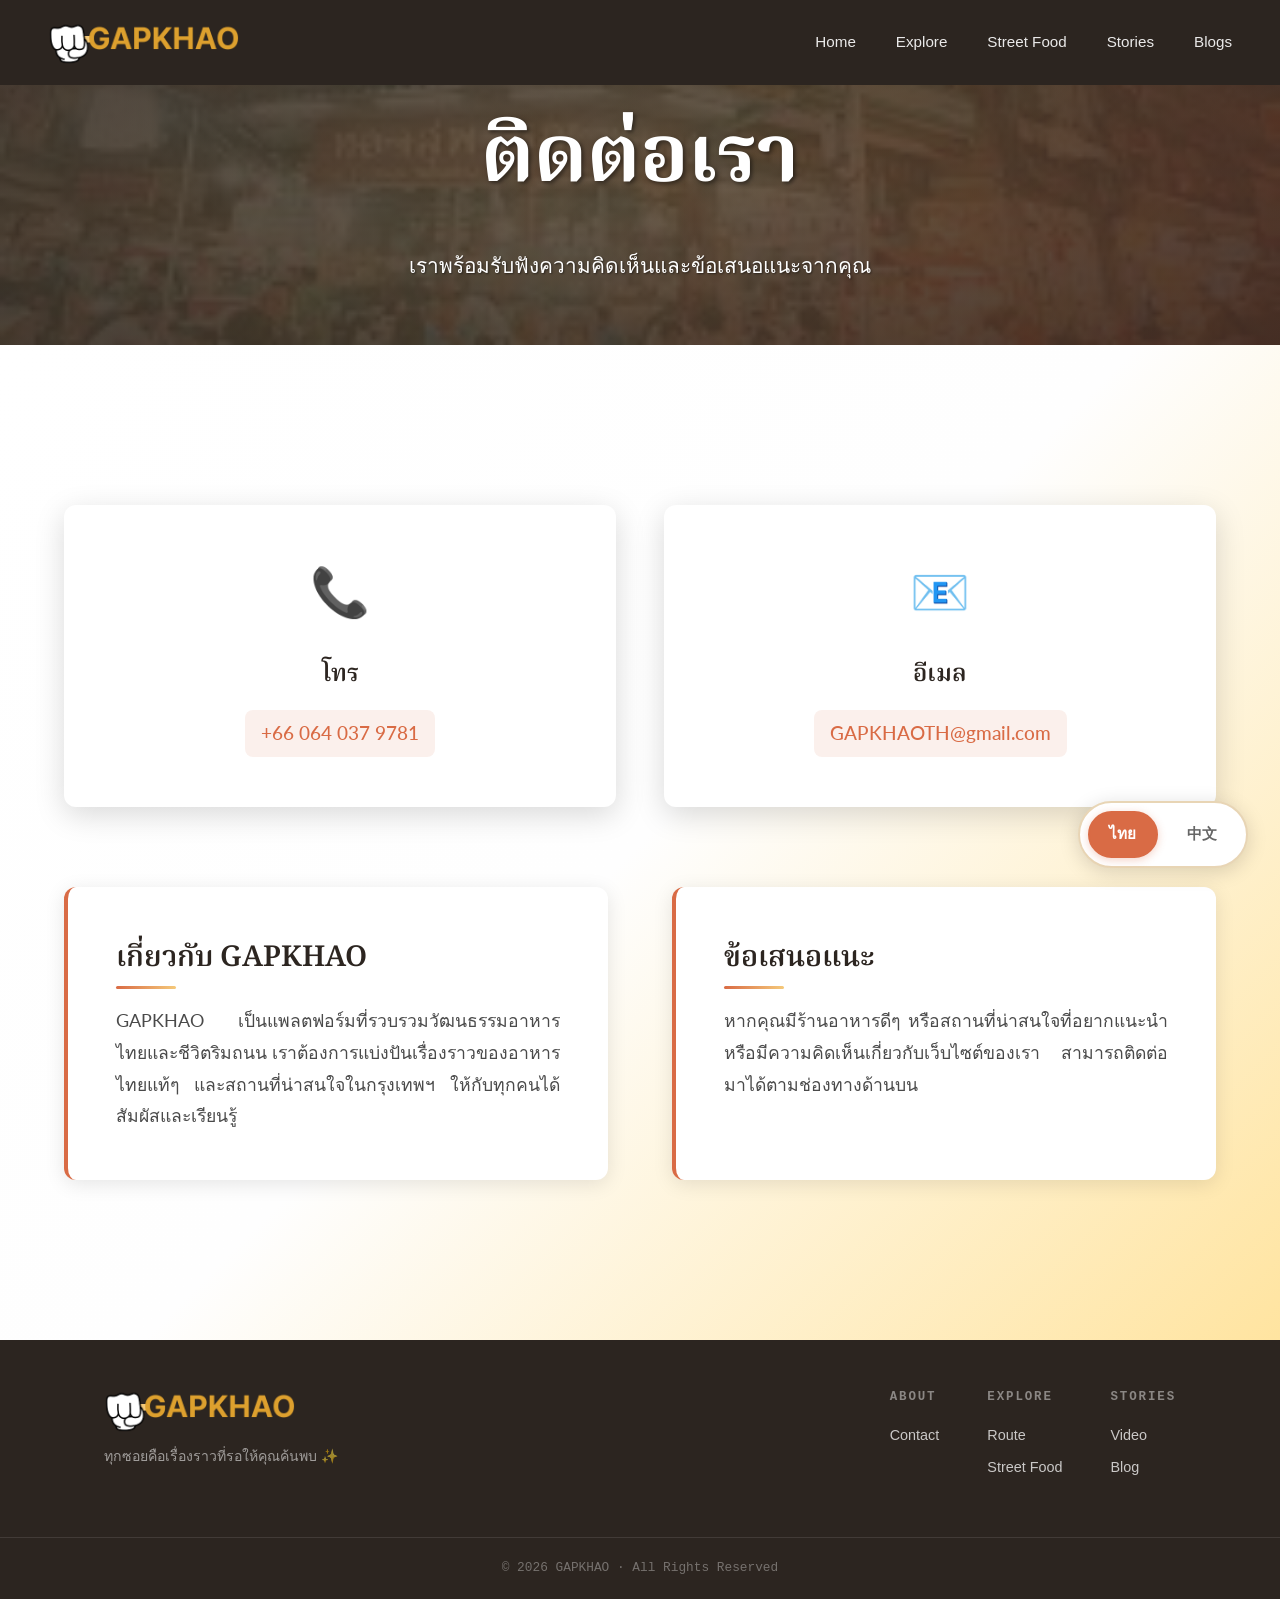
<file: contact.html>
<!DOCTYPE html>
<html lang="th">
<head>
    <meta charset="UTF-8">
    <meta name="viewport" content="width=device-width, initial-scale=1.0">
    <title>ติดต่อเรา - GAPKHAO | Thai Street Food Culture</title>
    <meta name="description" content="ติดต่อทีม GAPKHAO - ค้นพบวัฒนธรรมอาหารไทยและชีวิตริมถนน">
    
    <!-- Fonts -->
    <link rel="preconnect" href="https://fonts.googleapis.com">
    <link rel="preconnect" href="https://fonts.gstatic.com" crossorigin>
    <link href="https://fonts.googleapis.com/css2?family=Noto+Serif+Thai:wght@400;500;600;700&family=Lato:wght@300;400;500;600;700&display=swap" rel="stylesheet">
    
    <!-- Stylesheets -->
    <link rel="stylesheet" href="css/style.css">
    <link rel="stylesheet" href="css/contact.css">
    <link rel="stylesheet" href="css/language-switcher-cn.css">
</head>
<body>
    <!-- ========== NAVBAR ========== -->
    <header class="navbar" id="navbar">
        <div class="nav-container">
            <a href="index.html" class="logo">
                <img src="images/logo main.png" alt="GAPKHAO" class="logo-image" />
            </a>
            <nav class="nav-links" id="navLinks">
                <a href="index.html" class="nav-link" data-translate="navbar.home">Home</a>
                <a href="explore.html" class="nav-link" data-translate="navbar.explore">Explore</a>
                <a href="street-food.html" class="nav-link" data-translate="navbar.streetFood">Street Food</a>
                <a href="stories.html" class="nav-link" data-translate="navbar.stories">Stories</a>
                <a href="blogs.html" class="nav-link" data-translate="navbar.blogs">Blogs</a>
            </nav>
            <button class="hamburger" id="hamburger" aria-label="Toggle menu">
                <span></span><span></span><span></span>
            </button>
        </div>
    </header>

    <!-- Language Switcher -->
    <div class="language-switcher" id="languageSwitcher">
        <button class="lang-btn active" data-lang="th">ไทย</button>
        <button class="lang-btn" data-lang="zh">中文</button>
    </div>

    <!-- Hero Section -->
    <section class="contact-hero">
        <div class="contact-hero-overlay"></div>
        <div class="contact-hero-content">
            <h1 class="contact-hero-title" data-translate="contact-title">ติดต่อเรา</h1>
            <p class="contact-hero-subtitle" data-translate="contact-subtitle">เราพร้อมรับฟังความคิดเห็นและข้อเสนอแนะจากคุณ</p>
        </div>
    </section>

    <!-- Contact Information -->
    <section class="contact-info">
        <div class="container">
            <div class="contact-info-grid">
                <div class="contact-card">
                    <div class="contact-icon">📞</div>
                    <h3 class="contact-label" data-translate="contact-phone-label">โทร</h3>
                    <a href="tel:+66640379781" class="contact-value">+66 064 037 9781</a>
                </div>
                
                <div class="contact-card">
                    <div class="contact-icon">📧</div>
                    <h3 class="contact-label" data-translate="contact-email-label">อีเมล</h3>
                    <a href="mailto:GAPKHAOTH@gmail.com" class="contact-value">GAPKHAOTH@gmail.com</a>
                </div>
            </div>
            
            <!-- Additional Contact Information -->
            <div class="contact-additional">
                <div class="contact-section">
                    <h3 class="contact-section-title" data-translate="contact-about-title">เกี่ยวกับ GAPKHAO</h3>
                    <p class="contact-section-text" data-translate="contact-about-text">
                        GAPKHAO เป็นแพลตฟอร์มที่รวบรวมวัฒนธรรมอาหารไทยและชีวิตริมถนน 
                        เราต้องการแบ่งปันเรื่องราวของอาหารไทยแท้ๆ และสถานที่น่าสนใจในกรุงเทพฯ 
                        ให้กับทุกคนได้สัมผัสและเรียนรู้
                    </p>
                </div>
                
                <div class="contact-section">
                    <h3 class="contact-section-title" data-translate="contact-feedback-title">ข้อเสนอแนะ</h3>
                    <p class="contact-section-text" data-translate="contact-feedback-text">
                        หากคุณมีร้านอาหารดีๆ หรือสถานที่น่าสนใจที่อยากแนะนำ 
                        หรือมีความคิดเห็นเกี่ยวกับเว็บไซต์ของเรา 
                        สามารถติดต่อมาได้ตามช่องทางด้านบน
                    </p>
                </div>
            </div>
        </div>
    </section>

    <!-- ========== FOOTER ========== -->
    <footer class="site-footer">
        <div class="footer-inner">
            <div class="footer-brand">
                <a href="index.html" class="logo logo--light">
                    <img src="images/logo main.png" alt="GAPKHAO" class="logo-image" />
                </a>
                <p data-translate="footer.tagline">ทุกซอยคือเรื่องราวที่รอให้คุณค้นพบ ✨</p>
            </div>

            <nav class="footer-nav">
                <div class="footer-col">
                    <h4 data-translate="footer.about">ABOUT</h4>
                    <a href="contact.html" data-translate="footer.contact">Contact</a>
                </div>
                <div class="footer-col">
                    <h4 data-translate="footer.explore">EXPLORE</h4>
                    <a href="explore.html" data-translate="footer.route">Route</a>
                    <a href="street-food.html" data-translate="navbar.streetFood">Street Food</a>
                </div>
                <div class="footer-col">
                    <h4 data-translate="footer.stories">STORIES</h4>
                    <a href="stories.html" data-translate="footer.video">Video</a>
                    <a href="blogs.html" data-translate="footer.blog">Blog</a>
                </div>
            </nav>
        </div>
        <div class="footer-bottom">
            <p data-translate="footer.copyright">© 2026 GAPKHAO · All Rights Reserved</p>
        </div>
    </footer>

    <!-- Scripts -->
    <script src="js/main.js"></script>
    <script src="js/language-switcher-cn.js"></script>
</body>
</html>
</file>
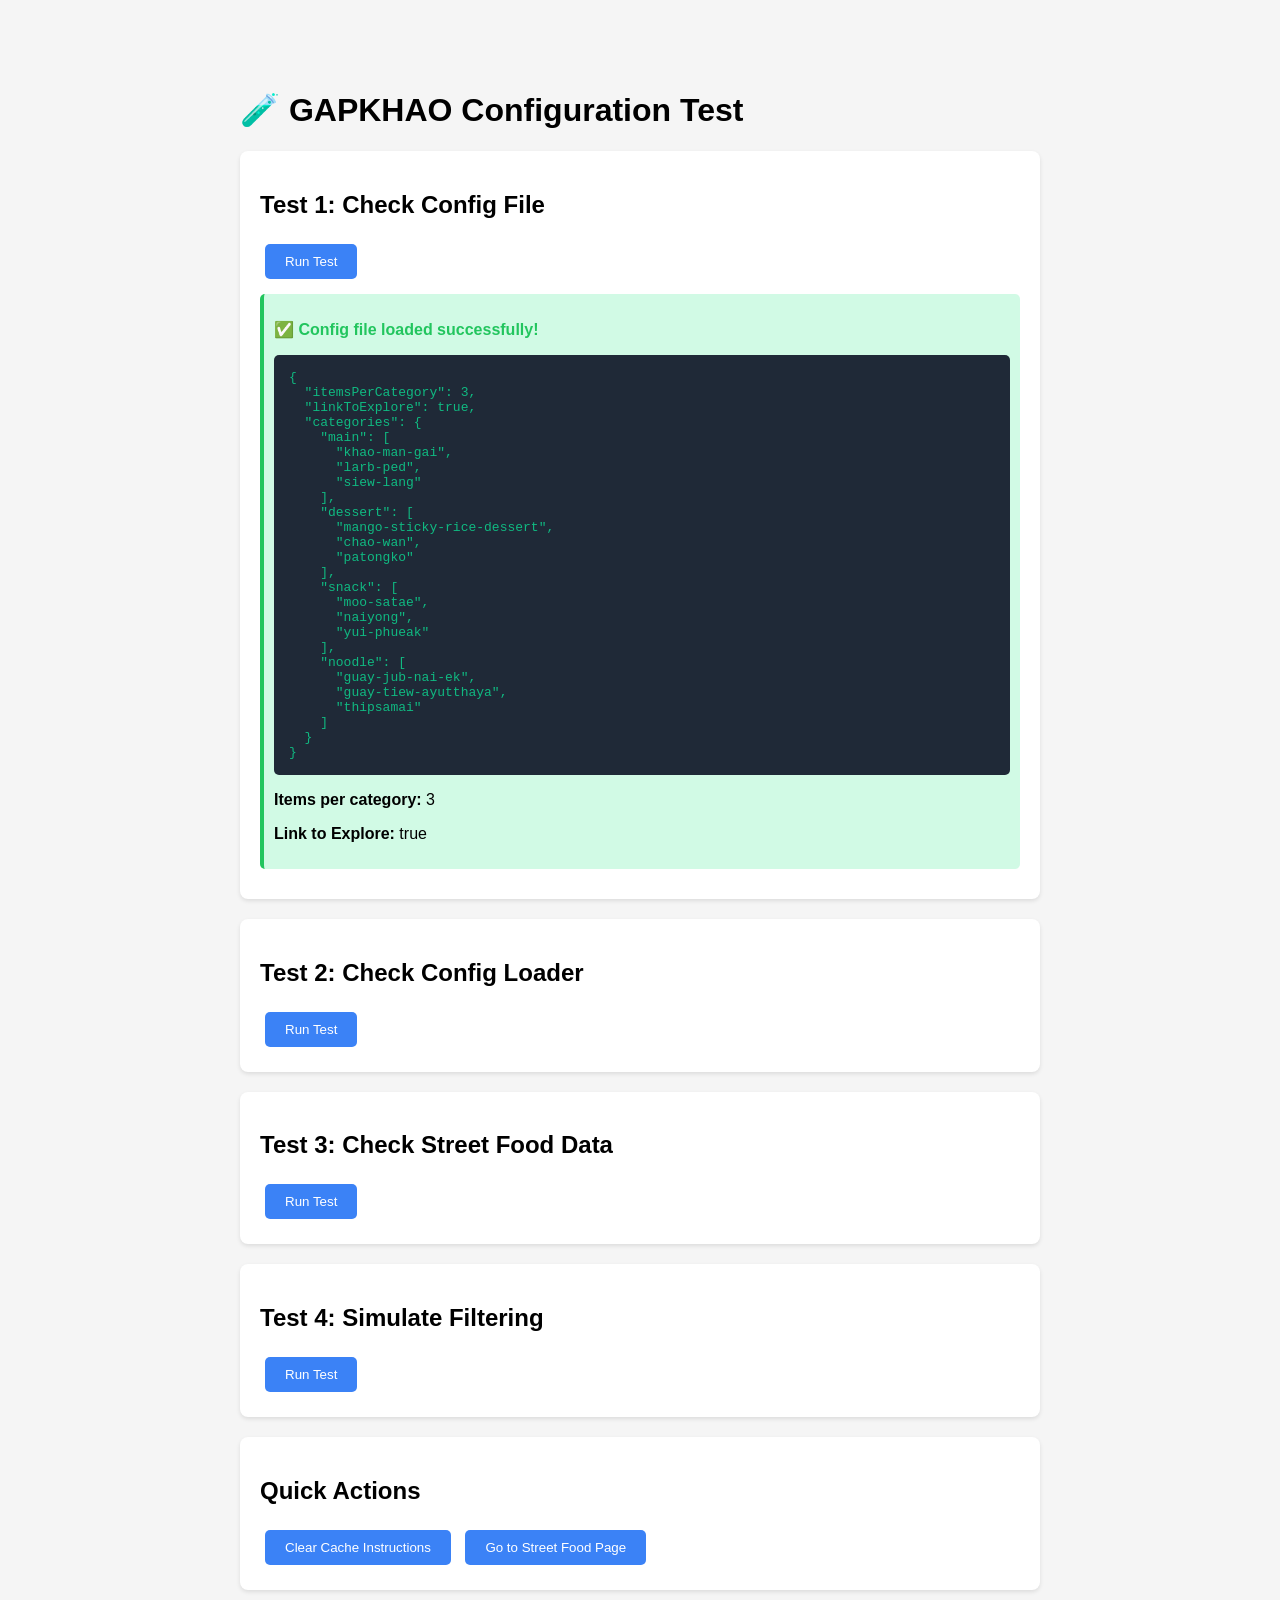
<file: test-config.html>
<!DOCTYPE html>
<html lang="th">
<head>
  <meta charset="UTF-8">
  <meta name="viewport" content="width=device-width, initial-scale=1.0">
  <title>Configuration Test</title>
  <style>
    body {
      font-family: Arial, sans-serif;
      max-width: 800px;
      margin: 50px auto;
      padding: 20px;
      background: #f5f5f5;
    }
    .test-box {
      background: white;
      padding: 20px;
      margin: 20px 0;
      border-radius: 8px;
      box-shadow: 0 2px 4px rgba(0,0,0,0.1);
    }
    .success {
      color: #22c55e;
      font-weight: bold;
    }
    .error {
      color: #ef4444;
      font-weight: bold;
    }
    .warning {
      color: #f59e0b;
      font-weight: bold;
    }
    button {
      background: #3b82f6;
      color: white;
      border: none;
      padding: 10px 20px;
      border-radius: 5px;
      cursor: pointer;
      margin: 5px;
    }
    button:hover {
      background: #2563eb;
    }
    pre {
      background: #1f2937;
      color: #10b981;
      padding: 15px;
      border-radius: 5px;
      overflow-x: auto;
    }
    .status {
      padding: 10px;
      margin: 10px 0;
      border-radius: 5px;
    }
    .status.ok {
      background: #d1fae5;
      border-left: 4px solid #22c55e;
    }
    .status.fail {
      background: #fee2e2;
      border-left: 4px solid #ef4444;
    }
  </style>
</head>
<body>
  <h1>🧪 GAPKHAO Configuration Test</h1>
  
  <div class="test-box">
    <h2>Test 1: Check Config File</h2>
    <button onclick="testConfigFile()">Run Test</button>
    <div id="test1-result"></div>
  </div>

  <div class="test-box">
    <h2>Test 2: Check Config Loader</h2>
    <button onclick="testConfigLoader()">Run Test</button>
    <div id="test2-result"></div>
  </div>

  <div class="test-box">
    <h2>Test 3: Check Street Food Data</h2>
    <button onclick="testStreetFoodData()">Run Test</button>
    <div id="test3-result"></div>
  </div>

  <div class="test-box">
    <h2>Test 4: Simulate Filtering</h2>
    <button onclick="testFiltering()">Run Test</button>
    <div id="test4-result"></div>
  </div>

  <div class="test-box">
    <h2>Quick Actions</h2>
    <button onclick="clearCache()">Clear Cache Instructions</button>
    <button onclick="window.location.href='street-food.html'">Go to Street Food Page</button>
  </div>

  <script>
    async function testConfigFile() {
      const result = document.getElementById('test1-result');
      result.innerHTML = '<p>Testing...</p>';
      
      try {
        const response = await fetch('config/street-food-config.json');
        if (!response.ok) {
          throw new Error(`HTTP ${response.status}: ${response.statusText}`);
        }
        
        const config = await response.json();
        
        let html = '<div class="status ok">';
        html += '<p class="success">✅ Config file loaded successfully!</p>';
        html += '<pre>' + JSON.stringify(config, null, 2) + '</pre>';
        html += '<p><strong>Items per category:</strong> ' + config.itemsPerCategory + '</p>';
        html += '<p><strong>Link to Explore:</strong> ' + config.linkToExplore + '</p>';
        html += '</div>';
        
        result.innerHTML = html;
      } catch (error) {
        result.innerHTML = `
          <div class="status fail">
            <p class="error">❌ Failed to load config file</p>
            <p><strong>Error:</strong> ${error.message}</p>
            <p><strong>Solution:</strong> Make sure config/street-food-config.json exists</p>
          </div>
        `;
      }
    }

    async function testConfigLoader() {
      const result = document.getElementById('test2-result');
      result.innerHTML = '<p>Testing...</p>';
      
      try {
        const response = await fetch('js/config-loader.js');
        if (!response.ok) {
          throw new Error(`HTTP ${response.status}: ${response.statusText}`);
        }
        
        const code = await response.text();
        const hasLoadFunction = code.includes('loadStreetFoodConfig');
        const hasApplyFunction = code.includes('applyStreetFoodConfig');
        
        let html = '<div class="status ok">';
        html += '<p class="success">✅ Config loader file exists!</p>';
        html += '<p>Has loadStreetFoodConfig: ' + (hasLoadFunction ? '✅' : '❌') + '</p>';
        html += '<p>Has applyStreetFoodConfig: ' + (hasApplyFunction ? '✅' : '❌') + '</p>';
        html += '</div>';
        
        result.innerHTML = html;
      } catch (error) {
        result.innerHTML = `
          <div class="status fail">
            <p class="error">❌ Failed to load config-loader.js</p>
            <p><strong>Error:</strong> ${error.message}</p>
          </div>
        `;
      }
    }

    async function testStreetFoodData() {
      const result = document.getElementById('test3-result');
      result.innerHTML = '<p>Testing...</p>';
      
      try {
        const response = await fetch('js/street-food.js');
        if (!response.ok) {
          throw new Error(`HTTP ${response.status}: ${response.statusText}`);
        }
        
        const code = await response.text();
        const hasFoodData = code.includes('const foodData');
        const hasRenderFunction = code.includes('function renderFoodGrid');
        const hasFiltering = code.includes('window.streetFoodConfig');
        
        let html = '<div class="status ' + (hasFiltering ? 'ok' : 'fail') + '">';
        html += '<p class="' + (hasFoodData ? 'success' : 'error') + '">Food data: ' + (hasFoodData ? '✅' : '❌') + '</p>';
        html += '<p class="' + (hasRenderFunction ? 'success' : 'error') + '">Render function: ' + (hasRenderFunction ? '✅' : '❌') + '</p>';
        html += '<p class="' + (hasFiltering ? 'success' : 'error') + '">Filtering logic: ' + (hasFiltering ? '✅' : '❌') + '</p>';
        
        if (!hasFiltering) {
          html += '<p class="error"><strong>⚠️ Filtering logic not found!</strong></p>';
          html += '<p>The street-food.js file needs to be updated with filtering code.</p>';
        }
        
        html += '</div>';
        result.innerHTML = html;
      } catch (error) {
        result.innerHTML = `
          <div class="status fail">
            <p class="error">❌ Failed to load street-food.js</p>
            <p><strong>Error:</strong> ${error.message}</p>
          </div>
        `;
      }
    }

    async function testFiltering() {
      const result = document.getElementById('test4-result');
      result.innerHTML = '<p>Testing...</p>';
      
      try {
        // Load config
        const configResponse = await fetch('config/street-food-config.json');
        const config = await configResponse.json();
        
        // Simulate food data
        const mockFoodData = {
          main: [
            {id: 'khao-man-gai', name: 'ข้าวมันไก่'},
            {id: 'charoen-saeng', name: 'ข้าวขาหมู'},
            {id: 'seemorakat', name: 'ข้าวหมูแดง'},
            {id: 'ped-mak', name: 'กะเพรา'},
            {id: 'prajak-ped', name: 'เป็ดย่าง'},
            {id: 'aisa-rosdee', name: 'ข้าวหมก'},
            {id: 'khao-gaeng', name: 'ข้าวแกง'},
            {id: 'joke-samyan', name: 'โจ๊ก'},
            {id: 'gai-tod', name: 'ไก่ทอด'}
          ]
        };
        
        // Apply filtering
        const allowedIds = config.categories.main;
        const filtered = mockFoodData.main.filter(food => allowedIds.includes(food.id));
        
        let html = '<div class="status ok">';
        html += '<p class="success">✅ Filtering simulation successful!</p>';
        html += '<p><strong>Original items:</strong> ' + mockFoodData.main.length + '</p>';
        html += '<p><strong>Allowed IDs:</strong> ' + allowedIds.join(', ') + '</p>';
        html += '<p><strong>After filtering:</strong> ' + filtered.length + ' items</p>';
        html += '<p><strong>Filtered items:</strong></p>';
        html += '<ul>';
        filtered.forEach(food => {
          html += '<li>' + food.name + ' (' + food.id + ')</li>';
        });
        html += '</ul>';
        
        if (filtered.length === config.itemsPerCategory) {
          html += '<p class="success">✅ Correct! Showing ' + config.itemsPerCategory + ' items as configured.</p>';
        } else {
          html += '<p class="error">❌ Wrong! Should show ' + config.itemsPerCategory + ' items but got ' + filtered.length + '</p>';
        }
        
        html += '</div>';
        result.innerHTML = html;
      } catch (error) {
        result.innerHTML = `
          <div class="status fail">
            <p class="error">❌ Filtering test failed</p>
            <p><strong>Error:</strong> ${error.message}</p>
          </div>
        `;
      }
    }

    function clearCache() {
      alert(`To clear cache:

Windows:
1. Press Ctrl + Shift + Delete
2. Select "Cached images and files"
3. Click "Clear data"

Or use Hard Refresh:
- Press Ctrl + F5
- Or Ctrl + Shift + R

Then reload the Street Food page.`);
    }

    // Auto-run first test
    window.addEventListener('load', () => {
      testConfigFile();
    });
  </script>
</body>
</html>
</file>
<file: css/style.css>
/* ============================================================
   GAPKHAO — Thai Street Culture Website
   CSS Design System + Full Styles
   ============================================================ */

/* ── CSS Variables / Design Tokens ─────────────────────────── */
:root {
  /* Brand Palette (from spec image) */
  --color-header:       #2c2825;  /* Deep charcoal */
  --color-highlight:    #fde5a0;  /* Warm honey */
  --color-bg:           #fdd98a;  /* Golden amber */
  --color-bg-dark:      #e8956d;  /* Terra cotta */

  /* Extended palette */
  --color-text:         #1a1410;
  --color-text-light:   #6b5b4e;
  --color-white:        #fffdf7;
  --color-accent:       #d4a017;  /* Thai gold */
  --color-accent2:      #b85c2a;  /* Brick red */

  /* Typography */
  --font-display:       'Playfair Display', Georgia, serif;
  --font-body:          'Kanit', sans-serif;
  --font-mono:          'Space Mono', monospace;

  /* Spacing */
  --space-xs:  0.5rem;
  --space-sm:  1rem;
  --space-md:  2rem;
  --space-lg:  4rem;
  --space-xl:  6rem;

  /* Motion */
  --ease-out:  cubic-bezier(0.22, 1, 0.36, 1);
  --ease-in-out: cubic-bezier(0.65, 0, 0.35, 1);

  /* Borders */
  --radius-sm:  8px;
  --radius-md:  16px;
  --radius-lg:  24px;
  --radius-pill: 9999px;

  /* Shadows */
  --shadow-sm:  0 2px 8px rgba(44,40,37,0.12);
  --shadow-md:  0 8px 32px rgba(44,40,37,0.18);
  --shadow-lg:  0 24px 64px rgba(44,40,37,0.22);
}

/* ── Reset & Base ────────────────────────────────────────────── */
*, *::before, *::after { box-sizing: border-box; margin: 0; padding: 0; }

html {
  scroll-behavior: smooth;
  scroll-padding-top: 80px;
}

body {
  font-family: var(--font-body);
  background-color: var(--color-bg);
  color: var(--color-text);
  line-height: 1.6;
  overflow-x: hidden;
}

img { display: block; width: 100%; height: 100%; object-fit: cover; }
a { text-decoration: none; color: inherit; }
ul { list-style: none; }
button { cursor: pointer; border: none; background: none; font-family: inherit; }

/* ── Container ───────────────────────────────────────────────── */
.container {
  width: min(90%, 1200px);
  margin-inline: auto;
  padding-block: var(--space-lg);
}

/* ── Typography ─────────────────────────────────────────────── */
.section-tag {
  display: inline-block;
  font-family: var(--font-mono);
  font-size: 0.75rem;
  text-transform: uppercase;
  letter-spacing: 0.2em;
  color: var(--color-accent2);
  border: 1.5px solid var(--color-accent2);
  padding: 4px 12px;
  border-radius: var(--radius-pill);
  margin-bottom: 1rem;
}

.section-title {
  font-family: var(--font-display);
  font-size: clamp(1.8rem, 4vw, 3rem);
  font-weight: 700;
  color: var(--color-header);
  line-height: 1.2;
}

.section-sub {
  color: var(--color-text-light);
  font-size: 1.05rem;
  margin-top: 0.5rem;
}

.section-header {
  text-align: center;
  margin-bottom: var(--space-md);
}

/* ── Buttons ─────────────────────────────────────────────────── */
.btn {
  display: inline-flex;
  align-items: center;
  gap: 0.5rem;
  padding: 14px 32px;
  border-radius: var(--radius-pill);
  font-family: var(--font-body);
  font-weight: 600;
  font-size: 0.95rem;
  transition: transform 0.2s var(--ease-out), box-shadow 0.2s, background 0.2s;
  letter-spacing: 0.04em;
}

.btn:hover { transform: translateY(-2px); box-shadow: var(--shadow-md); }
.btn:active { transform: translateY(0); }

.btn--primary {
  background: var(--color-bg-dark);
  color: var(--color-white);
}
.btn--primary:hover { background: var(--color-accent2); }

.btn--outline {
  border: 2px solid var(--color-white);
  color: var(--color-white);
}
.btn--outline:hover { background: rgba(255,255,255,0.15); }

.btn--sm { padding: 8px 18px; font-size: 0.8rem; }
.btn--full { width: 100%; justify-content: center; }

/* ── Navbar ─────────────────────────────────────────────────── */
.navbar {
  position: fixed;
  top: 0; left: 0; right: 0;
  z-index: 1000;
  background: var(--color-header);
  box-shadow: var(--shadow-md);
  transition: background 0.4s, box-shadow 0.4s;
}

.navbar.scrolled {
  background: var(--color-header);
  box-shadow: var(--shadow-md);
}

/* Ensure navbar text is always readable on non-home pages */
.navbar:not(:has(~ .hero)) {
  background: var(--color-header) !important;
}

.navbar:not(:has(~ .hero)) .logo-text {
  color: var(--color-highlight) !important;
}

.navbar:not(:has(~ .hero)) .nav-link {
  color: rgba(255,255,255,0.9) !important;
}

/* Home page hero - transparent navbar */
.hero ~ .navbar,
body > .navbar:first-of-type {
  background: transparent;
  box-shadow: none;
}

body > .navbar:first-of-type:not(.scrolled) {
  background: transparent;
  box-shadow: none;
}

.nav-container {
  display: flex;
  align-items: center;
  justify-content: space-between;
  padding: 20px clamp(1rem, 4vw, 3rem);
  max-width: 1400px;
  margin-inline: auto;
}

.logo {
  display: flex;
  align-items: center;
  gap: 6px;
  font-family: var(--font-mono);
  font-weight: 700;
  font-size: 1.3rem;
  letter-spacing: 0.05em;
}

.logo-image {
  height: 45px;
  width: auto;
  display: block;
}

.logo-fist { font-size: 1.4rem; }
.logo-text { color: var(--color-bg); }
.navbar:not(.scrolled) .logo-text { color: var(--color-highlight); }

.nav-links {
  display: flex;
  gap: 2.5rem;
}

.nav-link {
  font-family: var(--font-body);
  font-weight: 500;
  color: rgba(255,255,255,0.85);
  font-size: 0.95rem;
  position: relative;
  transition: color 0.2s;
}

.nav-link::after {
  content: '';
  position: absolute;
  bottom: -4px; left: 0;
  width: 0; height: 2px;
  background: var(--color-bg);
  transition: width 0.3s var(--ease-out);
}

.nav-link:hover, .nav-link--active { color: var(--color-highlight); }
.nav-link:hover::after, .nav-link--active::after { width: 100%; }

.nav-link--active {
  background: var(--color-bg-dark);
  padding: 6px 18px;
  border-radius: var(--radius-pill);
  color: var(--color-white);
}
.nav-link--active::after { display: none; }

/* Hamburger */
.hamburger {
  display: none;
  flex-direction: column;
  gap: 5px;
  padding: 4px;
}
.hamburger span {
  display: block;
  width: 24px; height: 2px;
  background: var(--color-white);
  border-radius: 2px;
  transition: transform 0.3s, opacity 0.3s;
}
.hamburger.open span:nth-child(1) { transform: translateY(7px) rotate(45deg); }
.hamburger.open span:nth-child(2) { opacity: 0; }
.hamburger.open span:nth-child(3) { transform: translateY(-7px) rotate(-45deg); }

/* ── Hero ────────────────────────────────────────────────────── */
.hero {
  position: relative;
  min-height: 100svh;
  display: flex;
  align-items: center;
  justify-content: center;
  overflow: hidden;
}

.hero-bg {
  position: absolute;
  inset: 0;
}

.hero-overlay {
  position: absolute;
  inset: 0;
  background: linear-gradient(
    135deg,
    rgba(44,40,37,0.82) 0%,
    rgba(44,40,37,0.55) 50%,
    rgba(44,40,37,0.7) 100%
  );
  z-index: 1;
}

.hero-img-grid {
  display: grid;
  grid-template-columns: 1fr 1fr;
  grid-template-rows: 1fr 1fr;
  height: 100%;
}

.hero-img-cell {
  background-size: cover;
  background-position: center;
  transition: transform 8s ease;
  animation: kenburns 12s ease-in-out infinite alternate;
}

.hero-img-cell:nth-child(2) { animation-delay: -3s; }
.hero-img-cell:nth-child(3) { animation-delay: -6s; }
.hero-img-cell:nth-child(4) { animation-delay: -9s; }

@keyframes kenburns {
  from { transform: scale(1); }
  to   { transform: scale(1.08); }
}

.hero-content {
  position: relative;
  z-index: 2;
  text-align: center;
  color: var(--color-white);
  padding: 2rem;
  max-width: 800px;
}

.hero-eyebrow {
  font-family: var(--font-mono);
  font-size: 0.8rem;
  letter-spacing: 0.35em;
  text-transform: uppercase;
  color: var(--color-highlight);
  margin-bottom: 1.5rem;
}

.hero-headline {
  font-family: var(--font-display);
  font-size: clamp(2.5rem, 7vw, 5.5rem);
  font-weight: 900;
  line-height: 1.05;
  margin-bottom: 1.5rem;
  text-shadow: 0 4px 24px rgba(0,0,0,0.4);
}

.hero-tagline {
  font-size: clamp(1rem, 2vw, 1.2rem);
  color: rgba(255,255,255,0.88);
  margin-bottom: 2.5rem;
  line-height: 1.8;
}

.hero-cta {
  display: flex;
  gap: 1rem;
  justify-content: center;
  flex-wrap: wrap;
}

.hero-cta .btn--primary { background: var(--color-bg-dark); }

/* Scroll hint */
.hero-scroll-hint {
  position: absolute;
  bottom: 2rem; left: 50%;
  transform: translateX(-50%);
  z-index: 2;
  display: flex;
  flex-direction: column;
  align-items: center;
  gap: 0.5rem;
  color: rgba(255,255,255,0.6);
  font-family: var(--font-mono);
  font-size: 0.7rem;
  letter-spacing: 0.2em;
}

.scroll-line {
  width: 1px;
  height: 48px;
  background: linear-gradient(to bottom, rgba(255,255,255,0.6), transparent);
  animation: scrollPulse 2s ease-in-out infinite;
}

@keyframes scrollPulse {
  0%, 100% { transform: scaleY(1); opacity: 0.6; }
  50%       { transform: scaleY(1.2); opacity: 1; }
}

/* ── Ticker Strip ────────────────────────────────────────────── */
.ticker-strip {
  background: var(--color-header);
  color: var(--color-highlight);
  padding: 14px 0;
  overflow: hidden;
  white-space: nowrap;
}

.ticker-track {
  display: inline-flex;
  gap: 2rem;
  animation: ticker 25s linear infinite;
}

.ticker-track span {
  font-family: var(--font-display);
  font-size: 1rem;
  font-style: italic;
}

.ticker-dot { color: var(--color-bg-dark); font-style: normal !important; }

@keyframes ticker {
  from { transform: translateX(0); }
  to   { transform: translateX(-50%); }
}

/* ── Explore Section ─────────────────────────────────────────── */
.explore-section {
  background: var(--color-white);
}

.explore-layout {
  display: grid;
  grid-template-columns: 340px 1fr;
  gap: var(--space-md);
  align-items: start;
}

/* Filter Sidebar */
.explore-sidebar {
  background: var(--color-header);
  border-radius: var(--radius-lg);
  padding: 1.5rem;
  color: var(--color-white);
}

.filter-tabs {
  display: flex;
  gap: 0.5rem;
  flex-wrap: wrap;
  margin-bottom: 1.25rem;
}

.filter-btn {
  padding: 6px 16px;
  border-radius: var(--radius-pill);
  font-size: 0.85rem;
  font-weight: 600;
  background: rgba(255,255,255,0.1);
  color: rgba(255,255,255,0.7);
  transition: all 0.2s;
}

.filter-btn.active, .filter-btn:hover {
  background: var(--color-bg-dark);
  color: var(--color-white);
}

.filter-distance {
  margin-bottom: 1rem;
  font-size: 0.82rem;
  font-family: var(--font-mono);
  color: rgba(255,255,255,0.6);
}

.filter-distance input[type=range] {
  width: 100%;
  margin-top: 0.5rem;
  accent-color: var(--color-bg-dark);
}

.results-count {
  font-family: var(--font-mono);
  font-size: 0.75rem;
  color: rgba(255,255,255,0.5);
  margin-bottom: 1rem;
}

.place-list { display: flex; flex-direction: column; gap: 0.75rem; }

.place-card {
  display: flex;
  align-items: center;
  gap: 0.75rem;
  padding: 0.85rem 1rem;
  border-radius: var(--radius-md);
  background: rgba(255,255,255,0.06);
  border: 1.5px solid transparent;
  cursor: pointer;
  transition: all 0.25s;
}

.place-card:hover, .place-card.active {
  background: rgba(255,255,255,0.12);
  border-color: var(--color-bg-dark);
}

.place-card.active { border-color: var(--color-highlight); }

.place-pin { font-size: 1.2rem; flex-shrink: 0; }

.place-info strong {
  display: block;
  font-size: 0.9rem;
  font-weight: 600;
  color: var(--color-white);
}

.place-info span {
  font-size: 0.77rem;
  color: rgba(255,255,255,0.55);
}

/* Map */
.explore-map {
  position: relative;
  border-radius: var(--radius-lg);
  overflow: hidden;
  box-shadow: var(--shadow-lg);
  min-height: 480px;
}

.map-placeholder {
  position: relative;
  height: 480px;
}

.map-placeholder img {
  width: 100%;
  height: 100%;
  object-fit: cover;
  filter: saturate(0.8);
}

/* Map pins */
.map-pin {
  position: absolute;
  width: 18px; height: 18px;
  border-radius: 50%;
  background: var(--color-bg-dark);
  border: 3px solid white;
  box-shadow: 0 2px 8px rgba(0,0,0,0.3);
  cursor: pointer;
}

.pin-1 { top: 42%; left: 55%; }
.pin-2 { top: 28%; left: 38%; }
.pin-3 { top: 60%; left: 70%; }

.map-popup {
  display: none;
  position: absolute;
  bottom: 130%;
  left: 50%;
  transform: translateX(-50%);
  background: var(--color-header);
  color: var(--color-white);
  border-radius: var(--radius-md);
  padding: 1rem;
  width: 200px;
  box-shadow: var(--shadow-lg);
  text-align: center;
  gap: 0.5rem;
  flex-direction: column;
}

.map-pin:hover .map-popup { display: flex; }

.map-popup strong { font-size: 0.9rem; display: block; margin-bottom: 4px; }
.map-popup span { font-size: 0.75rem; color: rgba(255,255,255,0.65); display: block; margin-bottom: 0.75rem; }

/* ── Street Life Section ─────────────────────────────────────── */
.street-life-section {
  background: var(--color-bg);
}

.street-grid {
  display: grid;
  grid-template-columns: repeat(3, 1fr);
  grid-template-rows: auto auto;
  gap: 16px;
}

.street-card {
  position: relative;
  border-radius: var(--radius-lg);
  overflow: hidden;
  aspect-ratio: 4/3;
  cursor: pointer;
}

.street-card--tall {
  grid-row: span 2;
  aspect-ratio: unset;
}

.street-card--wide {
  grid-column: span 2;
}

.street-card img {
  transition: transform 0.6s var(--ease-out);
}

.street-card:hover img { transform: scale(1.06); }

.street-card-overlay {
  position: absolute;
  inset: 0;
  background: linear-gradient(to top, rgba(44,40,37,0.85) 0%, transparent 50%);
  display: flex;
  flex-direction: column;
  justify-content: flex-end;
  padding: 1.5rem;
  color: var(--color-white);
  transition: background 0.3s;
}

.street-card:hover .street-card-overlay {
  background: linear-gradient(to top, rgba(44,40,37,0.92) 0%, rgba(44,40,37,0.2) 60%);
}

.street-card-tag {
  display: inline-block;
  font-family: var(--font-mono);
  font-size: 0.7rem;
  letter-spacing: 0.15em;
  text-transform: uppercase;
  background: var(--color-bg-dark);
  padding: 3px 10px;
  border-radius: var(--radius-pill);
  margin-bottom: 0.6rem;
  width: fit-content;
}

.street-card-overlay h3 {
  font-family: var(--font-display);
  font-size: clamp(1rem, 2vw, 1.4rem);
  line-height: 1.3;
}

.street-card-overlay p {
  font-size: 0.82rem;
  color: rgba(255,255,255,0.75);
  margin-top: 0.4rem;
}

/* ── Stories / Blog Section ──────────────────────────────────── */
.stories-section {
  background: var(--color-highlight);
}

.stories-layout {
  display: grid;
  grid-template-columns: 1fr 1fr;
  gap: var(--space-md);
  align-items: start;
}

.stories-col-title {
  font-family: var(--font-display);
  font-size: 1.3rem;
  font-weight: 700;
  margin-bottom: 1.25rem;
  color: var(--color-header);
}

/* Video feature */
.video-feature { margin-bottom: 1.25rem; }

.video-thumb {
  position: relative;
  border-radius: var(--radius-md);
  overflow: hidden;
  aspect-ratio: 16/9;
  box-shadow: var(--shadow-md);
}

.play-btn {
  position: absolute;
  top: 50%; left: 50%;
  transform: translate(-50%, -50%);
  width: 56px; height: 56px;
  border-radius: 50%;
  background: var(--color-bg-dark);
  color: white;
  font-size: 1.2rem;
  display: flex;
  align-items: center;
  justify-content: center;
  box-shadow: var(--shadow-md);
  transition: transform 0.2s, background 0.2s;
}

.play-btn:hover { transform: translate(-50%, -50%) scale(1.1); background: var(--color-accent2); }

.play-btn--sm { width: 36px; height: 36px; font-size: 0.8rem; }

.video-meta { padding: 0.75rem 0; }
.video-meta h4 { font-size: 0.95rem; font-weight: 600; line-height: 1.4; color: var(--color-header); }
.video-meta p { font-size: 0.82rem; color: var(--color-text-light); margin-top: 4px; }
.video-meta span { font-size: 0.8rem; font-family: var(--font-mono); color: var(--color-accent2); }

.video-thumbs-row {
  display: grid;
  grid-template-columns: repeat(3, 1fr);
  gap: 0.75rem;
}

.video-thumb-sm {
  position: relative;
  border-radius: var(--radius-sm);
  overflow: hidden;
  aspect-ratio: 16/9;
}

/* Blog cards */
.blog-card {
  display: flex;
  gap: 1rem;
  align-items: center;
  padding: 1rem;
  background: var(--color-white);
  border-radius: var(--radius-md);
  margin-bottom: 0.75rem;
  box-shadow: var(--shadow-sm);
  transition: transform 0.2s, box-shadow 0.2s;
}

.blog-card:hover { transform: translateY(-2px); box-shadow: var(--shadow-md); }

.blog-img {
  width: 72px;
  height: 72px;
  border-radius: var(--radius-sm);
  flex-shrink: 0;
  display: flex;
  align-items: center;
  justify-content: center;
  color: rgba(255,255,255,0.5);
  font-size: 0.65rem;
}

.blog-text h4 {
  font-size: 0.9rem;
  font-weight: 600;
  color: var(--color-header);
  line-height: 1.4;
  margin-bottom: 4px;
}

.blog-text span {
  font-size: 0.75rem;
  color: var(--color-text-light);
  font-family: var(--font-mono);
}

/* ── Planer Section ──────────────────────────────────────────── */
.planer-section {
  background: var(--color-bg-dark);
}

.planer-section .section-tag { border-color: var(--color-highlight); color: var(--color-highlight); }
.planer-section .section-title { color: var(--color-white); }
.planer-section .section-sub { color: rgba(255,255,255,0.7); }

.planer-layout {
  display: grid;
  grid-template-columns: 1fr 1fr;
  gap: var(--space-md);
  align-items: start;
}

/* Form panel */
.planer-form {
  background: var(--color-header);
  border-radius: var(--radius-lg);
  padding: 2rem;
  color: var(--color-white);
}

.planer-form h3 {
  font-family: var(--font-display);
  font-size: 1.4rem;
  margin-bottom: 0.4rem;
}

.planer-sub {
  font-size: 0.85rem;
  color: rgba(255,255,255,0.55);
  margin-bottom: 1.5rem;
}

.day-selector {
  display: flex;
  align-items: center;
  gap: 1rem;
  flex-wrap: wrap;
  margin-bottom: 1.25rem;
  font-size: 0.9rem;
}

.day-btns { display: flex; gap: 0.5rem; flex-wrap: wrap; }

.day-btn {
  padding: 7px 16px;
  border-radius: var(--radius-pill);
  font-size: 0.82rem;
  font-weight: 600;
  background: rgba(255,255,255,0.1);
  color: rgba(255,255,255,0.7);
  transition: all 0.2s;
}

.day-btn.active, .day-btn:hover {
  background: var(--color-bg-dark);
  color: white;
}

.plan-name-field {
  margin-bottom: 1.25rem;
}

.plan-name-field label {
  display: block;
  font-size: 0.82rem;
  color: rgba(255,255,255,0.6);
  margin-bottom: 0.4rem;
}

.plan-name-field input {
  width: 100%;
  padding: 10px 14px;
  border-radius: var(--radius-sm);
  border: 1.5px solid rgba(255,255,255,0.15);
  background: rgba(255,255,255,0.08);
  color: white;
  font-family: var(--font-body);
  font-size: 0.9rem;
  outline: none;
  transition: border-color 0.2s;
}

.plan-name-field input:focus { border-color: var(--color-bg-dark); }
.plan-name-field input::placeholder { color: rgba(255,255,255,0.35); }

.planer-places { margin-bottom: 1.5rem; display: flex; flex-direction: column; gap: 0.65rem; }

.planer-place-item label {
  display: flex;
  align-items: center;
  gap: 0.6rem;
  padding: 0.75rem 1rem;
  border-radius: var(--radius-sm);
  background: rgba(255,255,255,0.06);
  cursor: pointer;
  transition: background 0.2s;
}

.planer-place-item label:hover { background: rgba(255,255,255,0.1); }

.planer-place-item input[type=checkbox] {
  accent-color: var(--color-bg-dark);
  width: 16px; height: 16px;
}

.planer-place-item strong {
  font-size: 0.88rem;
  font-weight: 600;
  flex: 1;
}

.planer-place-item small {
  display: block;
  font-size: 0.72rem;
  color: rgba(255,255,255,0.5);
  margin-top: 2px;
}

/* Preview panel */
.planer-preview {
  background: var(--color-header);
  border-radius: var(--radius-lg);
  padding: 2rem;
  color: var(--color-white);
}

.planer-preview h3 {
  font-family: var(--font-display);
  font-size: 1.3rem;
  margin-bottom: 1.25rem;
  color: var(--color-highlight);
}

.plan-list { display: flex; flex-direction: column; gap: 0.75rem; margin-bottom: 1.5rem; }

.plan-item {
  display: flex;
  align-items: center;
  gap: 1rem;
  padding: 0.85rem 1rem;
  border-radius: var(--radius-md);
  background: rgba(255,255,255,0.06);
  transition: transform 0.2s;
}

.plan-item:hover { transform: translateX(4px); }

.plan-num {
  width: 32px; height: 32px;
  border-radius: 50%;
  display: flex;
  align-items: center;
  justify-content: center;
  font-weight: 700;
  font-size: 0.85rem;
  flex-shrink: 0;
}

.plan-item--1 .plan-num { background: #e53e3e; }
.plan-item--2 .plan-num { background: #ed8936; }
.plan-item--3 .plan-num { background: #48bb78; }
.plan-item--4 .plan-num { background: #4299e1; }

.plan-item strong { display: block; font-size: 0.9rem; }
.plan-item small { font-size: 0.72rem; color: rgba(255,255,255,0.5); }

.plan-actions {
  display: flex;
  gap: 0.75rem;
  margin-bottom: 1rem;
}

.plan-actions .btn--outline { border-color: rgba(255,255,255,0.3); }

.bookmark-toggle { margin-top: 1rem; text-align: center; }

.bookmark-btn {
  display: inline-flex;
  align-items: center;
  gap: 0.5rem;
  padding: 8px 20px;
  border-radius: var(--radius-pill);
  border: 1.5px solid rgba(255,255,255,0.2);
  color: rgba(255,255,255,0.6);
  font-size: 0.85rem;
  transition: all 0.2s;
}

.bookmark-btn:hover, .bookmark-btn.active {
  border-color: var(--color-highlight);
  color: var(--color-highlight);
}

/* ── Footer ──────────────────────────────────────────────────── */
.site-footer {
  background: var(--color-header);
  color: var(--color-white);
  padding-top: 3rem;
}

.footer-inner {
  display: flex;
  gap: 4rem;
  padding: 0 clamp(1.5rem, 5vw, 4rem) 3rem;
  flex-wrap: wrap;
  max-width: 1200px;
  margin-inline: auto;
}

.footer-brand {
  flex: 1;
  min-width: 200px;
}

.footer-brand .logo-text { color: var(--color-bg); }
.logo--light .logo-text { color: var(--color-bg) !important; }

.footer-brand p {
  margin-top: 0.75rem;
  font-size: 0.88rem;
  color: rgba(255,255,255,0.55);
}

.footer-nav {
  display: flex;
  gap: 3rem;
  flex-wrap: wrap;
}

.footer-col h4 {
  font-family: var(--font-mono);
  font-size: 0.78rem;
  letter-spacing: 0.15em;
  color: rgba(255,255,255,0.45);
  margin-bottom: 1rem;
  text-transform: uppercase;
}

.footer-col a {
  display: block;
  font-size: 0.9rem;
  color: rgba(255,255,255,0.75);
  margin-bottom: 0.6rem;
  transition: color 0.2s;
}

.footer-col a:hover { color: var(--color-highlight); }

.footer-bottom {
  border-top: 1px solid rgba(255,255,255,0.1);
  text-align: center;
  padding: 1.25rem;
  font-size: 0.8rem;
  color: rgba(255,255,255,0.35);
  font-family: var(--font-mono);
}

/* ── Toast ───────────────────────────────────────────────────── */
.toast {
  position: fixed;
  bottom: 2rem; right: 2rem;
  background: var(--color-header);
  color: var(--color-highlight);
  padding: 1rem 1.5rem;
  border-radius: var(--radius-md);
  font-size: 0.9rem;
  box-shadow: var(--shadow-lg);
  z-index: 9999;
  transform: translateY(8px);
  opacity: 0;
  pointer-events: none;
  transition: opacity 0.3s, transform 0.3s;
}

.toast.show { opacity: 1; transform: translateY(0); }

/* ── Scroll Reveal Animations ────────────────────────────────── */
.reveal {
  opacity: 0;
  transform: translateY(36px);
  transition: opacity 0.7s var(--ease-out), transform 0.7s var(--ease-out);
}
.reveal.visible { opacity: 1; transform: translateY(0); }

.delay-1 { transition-delay: 0.12s; }
.delay-2 { transition-delay: 0.24s; }
.delay-3 { transition-delay: 0.36s; }

/* ── Responsive ──────────────────────────────────────────────── */
@media (max-width: 1024px) {
  .explore-layout { grid-template-columns: 1fr; }
  .explore-map { min-height: 320px; }
  .street-grid {
    grid-template-columns: repeat(2, 1fr);
  }
  .street-card--tall { grid-row: span 1; aspect-ratio: 4/3; }
  .street-card--wide { grid-column: span 2; }
  .stories-layout { grid-template-columns: 1fr; }
  .planer-layout { grid-template-columns: 1fr; }
}

@media (max-width: 768px) {
  .hamburger { display: flex; }

  .nav-links {
    position: fixed;
    top: 0; right: -100%;
    height: 100vh;
    width: 70vw;
    max-width: 320px;
    background: var(--color-header);
    flex-direction: column;
    justify-content: center;
    align-items: center;
    gap: 2rem;
    transition: right 0.4s var(--ease-out);
    box-shadow: -4px 0 40px rgba(0,0,0,0.4);
  }

  .nav-links.open { right: 0; }
  .nav-link { font-size: 1.1rem; color: var(--color-white); }

  .street-grid { grid-template-columns: 1fr; }
  .street-card--wide { grid-column: span 1; }

  .plan-actions { flex-direction: column; }

  .footer-inner { flex-direction: column; gap: 2rem; }
  .footer-nav { gap: 2rem; }

  .container { padding-block: var(--space-md); }
}

@media (max-width: 480px) {
  .hero-cta { flex-direction: column; align-items: center; }
  .btn { padding: 12px 24px; }
  .day-selector { flex-direction: column; align-items: flex-start; }
}

/* ── History Page ────────────────────────────────────────────── */
.history-hero {
  position: relative;
  min-height: 50vh;
  display: flex;
  align-items: center;
  justify-content: center;
  overflow: hidden;
}

.history-hero-bg {
  position: absolute;
  inset: 0;
}

.history-hero-bg img {
  width: 100%;
  height: 100%;
  object-fit: cover;
}

.history-hero-overlay {
  position: absolute;
  inset: 0;
  background: linear-gradient(135deg, rgba(44,40,37,0.85) 0%, rgba(44,40,37,0.65) 100%);
}

.history-hero-content {
  position: relative;
  z-index: 2;
  text-align: center;
  color: var(--color-white);
  padding: 2rem;
}

.history-hero-title {
  font-family: var(--font-display);
  font-size: clamp(2rem, 5vw, 3.5rem);
  font-weight: 900;
  line-height: 1.2;
  margin-top: 1rem;
  margin-bottom: 0.5rem;
}

.history-hero-subtitle {
  font-family: var(--font-mono);
  font-size: 1rem;
  letter-spacing: 0.2em;
  color: var(--color-highlight);
  text-transform: uppercase;
}

.history-section {
  background: var(--color-white);
  padding: var(--space-lg) 0;
}

.history-intro {
  max-width: 800px;
  margin: 0 auto 4rem;
  text-align: center;
}

.history-lead {
  font-size: clamp(1.1rem, 2vw, 1.3rem);
  line-height: 1.8;
  color: var(--color-text);
  font-weight: 400;
}

/* Timeline */
.history-timeline {
  max-width: 900px;
  margin: 0 auto;
  position: relative;
}

.history-timeline::before {
  content: '';
  position: absolute;
  left: 40px;
  top: 0;
  bottom: 0;
  width: 3px;
  background: linear-gradient(to bottom, var(--color-bg-dark), var(--color-accent));
}

.timeline-item {
  position: relative;
  padding-left: 100px;
  margin-bottom: 4rem;
}

.timeline-marker {
  position: absolute;
  left: 0;
  top: 0;
}

.timeline-icon {
  width: 80px;
  height: 80px;
  border-radius: 50%;
  background: var(--color-bg-dark);
  display: flex;
  align-items: center;
  justify-content: center;
  font-size: 2rem;
  box-shadow: var(--shadow-md);
  border: 4px solid var(--color-white);
}

.timeline-period {
  display: inline-block;
  font-family: var(--font-mono);
  font-size: 0.75rem;
  letter-spacing: 0.15em;
  text-transform: uppercase;
  color: var(--color-accent2);
  background: var(--color-highlight);
  padding: 4px 12px;
  border-radius: var(--radius-pill);
  margin-bottom: 0.75rem;
}

.timeline-title {
  font-family: var(--font-display);
  font-size: clamp(1.5rem, 3vw, 2rem);
  font-weight: 700;
  color: var(--color-header);
  margin-bottom: 0.75rem;
  line-height: 1.3;
}

.timeline-intro {
  font-size: 1.05rem;
  color: var(--color-text-light);
  margin-bottom: 1.5rem;
  line-height: 1.7;
}

.timeline-details {
  display: flex;
  flex-direction: column;
  gap: 1rem;
}

.detail-card {
  background: var(--color-bg);
  border-radius: var(--radius-md);
  padding: 1.5rem;
  border-left: 4px solid var(--color-bg-dark);
  transition: transform 0.2s, box-shadow 0.2s;
}

.detail-card:hover {
  transform: translateX(4px);
  box-shadow: var(--shadow-md);
}

.detail-card h4 {
  font-family: var(--font-body);
  font-size: 1.1rem;
  font-weight: 600;
  color: var(--color-header);
  margin-bottom: 0.5rem;
}

.detail-card p {
  font-size: 0.95rem;
  line-height: 1.7;
  color: var(--color-text);
}

.highlight-card {
  background: var(--color-highlight);
  border-left-color: var(--color-accent);
}

.highlight-card h4 {
  color: var(--color-accent2);
}

/* Conclusion */
.history-conclusion {
  max-width: 800px;
  margin: 3rem auto 0;
}

.conclusion-card {
  background: var(--color-header);
  color: var(--color-white);
  border-radius: var(--radius-lg);
  padding: 2.5rem;
  text-align: center;
  box-shadow: var(--shadow-lg);
}

.conclusion-card h3 {
  font-family: var(--font-display);
  font-size: 1.8rem;
  font-weight: 700;
  color: var(--color-highlight);
  margin-bottom: 1rem;
}

.conclusion-card p {
  font-size: 1.05rem;
  line-height: 1.9;
  color: rgba(255,255,255,0.9);
}

/* History Page Responsive */
@media (max-width: 768px) {
  .history-timeline::before {
    left: 20px;
  }

  .timeline-item {
    padding-left: 70px;
  }

  .timeline-icon {
    width: 60px;
    height: 60px;
    font-size: 1.5rem;
  }

  .timeline-details {
    gap: 0.75rem;
  }

  .detail-card {
    padding: 1.25rem;
  }

  .conclusion-card {
    padding: 2rem 1.5rem;
  }
}

/* ── Thai Pattern Accent (decorative) ────────────────────────── */
.street-life-section::before {
  content: '';
  display: block;
  height: 6px;
  background: repeating-linear-gradient(
    90deg,
    var(--color-bg-dark) 0px,
    var(--color-bg-dark) 20px,
    var(--color-accent) 20px,
    var(--color-accent) 22px,
    var(--color-bg-dark) 22px,
    var(--color-bg-dark) 40px
  );
}

/* Grain texture overlay on hero */
.hero::after {
  content: '';
  position: absolute;
  inset: 0;
  background-image: url("data:image/svg+xml,%3Csvg viewBox='0 0 256 256' xmlns='http://www.w3.org/2000/svg'%3E%3Cfilter id='noise'%3E%3CfeTurbulence type='fractalNoise' baseFrequency='0.9' numOctaves='4' stitchTiles='stitch'/%3E%3C/filter%3E%3Crect width='100%25' height='100%25' filter='url(%23noise)' opacity='0.04'/%3E%3C/svg%3E");
  opacity: 0.35;
  pointer-events: none;
  z-index: 1;
}


/* ══════════════════════════════════════════════════════════════
   NEW HOME PAGE SECTIONS STYLES
   ══════════════════════════════════════════════════════════════ */

/* ── Must-Try Dishes Section ────────────────────────────────── */
.must-try-section {
  background: linear-gradient(180deg, var(--color-white) 0%, rgba(253, 217, 138, 0.15) 100%);
  padding: var(--space-xl) 0;
  position: relative;
  overflow: hidden;
}

.must-try-section::before {
  content: '';
  position: absolute;
  top: -50%;
  right: -10%;
  width: 400px;
  height: 400px;
  background: radial-gradient(circle, rgba(253, 217, 138, 0.1) 0%, transparent 70%);
  border-radius: 50%;
  pointer-events: none;
}

.must-try-section::after {
  content: '';
  position: absolute;
  bottom: -30%;
  left: -5%;
  width: 350px;
  height: 350px;
  background: radial-gradient(circle, rgba(232, 149, 109, 0.08) 0%, transparent 70%);
  border-radius: 50%;
  pointer-events: none;
}

.dishes-grid {
  display: grid;
  grid-template-columns: repeat(auto-fit, minmax(280px, 1fr));
  gap: 2.5rem;
  margin-top: var(--space-md);
  position: relative;
  z-index: 1;
}

.dish-card {
  background: var(--color-white);
  border-radius: var(--radius-lg);
  overflow: hidden;
  transition: transform 0.3s var(--ease-out), box-shadow 0.3s;
  cursor: pointer;
  border: 2px solid transparent;
  position: relative;
}

.dish-card:hover {
  transform: translateY(-12px);
  box-shadow: var(--shadow-lg);
  border-color: var(--color-bg-dark);
}

.dish-image {
  position: relative;
  height: 240px;
  overflow: hidden;
  background: linear-gradient(135deg, var(--color-bg) 0%, var(--color-highlight) 100%);
}

.dish-image img {
  width: 100%;
  height: 100%;
  object-fit: cover;
  transition: transform 0.5s var(--ease-out);
  opacity: 0.95;
}

.dish-card:hover .dish-image img {
  transform: scale(1.12);
  opacity: 1;
}

.dish-badge {
  position: absolute;
  top: 1rem;
  right: 1rem;
  background: rgba(255,255,255,0.95);
  color: var(--color-header);
  padding: 0.5rem 1rem;
  border-radius: var(--radius-pill);
  font-size: 0.8rem;
  font-weight: 700;
  font-family: var(--font-mono);
  box-shadow: var(--shadow-md);
  backdrop-filter: blur(8px);
  letter-spacing: 0.05em;
}

.dish-content {
  padding: 1.75rem;
  background: var(--color-white);
}

.dish-content h3 {
  font-family: var(--font-display);
  font-size: 1.6rem;
  color: var(--color-header);
  margin-bottom: 0.3rem;
  font-weight: 700;
}

.dish-content h4 {
  font-size: 0.95rem;
  color: var(--color-accent2);
  margin-bottom: 0.85rem;
  font-weight: 600;
  letter-spacing: 0.05em;
}

.dish-content p {
  font-size: 0.95rem;
  line-height: 1.7;
  color: var(--color-text);
  margin-bottom: 1.25rem;
}

.find-near-btn {
  width: 100%;
  background: linear-gradient(135deg, var(--color-bg-dark) 0%, var(--color-accent2) 100%);
  color: var(--color-white);
  font-weight: 700;
  letter-spacing: 0.05em;
  transition: all 0.3s var(--ease-out);
}

.find-near-btn:hover {
  transform: translateY(-2px);
  box-shadow: 0 8px 24px rgba(212, 160, 23, 0.3);
}

/* ── Trending Areas Section ─────────────────────────────────── */
.trending-areas-section {
  background: var(--color-bg);
  padding: var(--space-xl) 0;
}

.areas-grid {
  display: grid;
  grid-template-columns: repeat(auto-fit, minmax(320px, 1fr));
  gap: 2rem;
  margin-top: var(--space-md);
}

.area-card {
  background: var(--color-white);
  border-radius: var(--radius-lg);
  overflow: hidden;
  box-shadow: var(--shadow-sm);
  transition: transform 0.3s, box-shadow 0.3s;
}

.area-card:hover {
  transform: translateY(-4px);
  box-shadow: var(--shadow-md);
}

.area-image {
  position: relative;
  height: 240px;
  overflow: hidden;
}

.area-image img {
  width: 100%;
  height: 100%;
  object-fit: cover;
}

.area-overlay {
  position: absolute;
  top: 1rem;
  left: 1rem;
}

.area-rating {
  background: var(--color-bg-dark);
  color: white;
  padding: 0.5rem 1rem;
  border-radius: var(--radius-pill);
  font-size: 0.85rem;
  font-weight: 600;
}

.area-content {
  padding: 1.5rem;
}

.area-content h3 {
  font-family: var(--font-display);
  font-size: 1.6rem;
  color: var(--color-header);
  margin-bottom: 0.25rem;
}

.area-content h4 {
  font-size: 0.9rem;
  color: var(--color-text-light);
  margin-bottom: 1rem;
}

.area-meta {
  display: flex;
  gap: 1rem;
  margin-bottom: 0.75rem;
  font-size: 0.85rem;
  color: var(--color-text-light);
}

.area-specialty {
  font-size: 0.9rem;
  line-height: 1.6;
  color: var(--color-text);
  margin-bottom: 1rem;
  padding: 0.75rem;
  background: var(--color-bg);
  border-radius: var(--radius-sm);
}

.area-link {
  display: inline-block;
  color: var(--color-accent2);
  font-weight: 600;
  font-size: 0.9rem;
  transition: transform 0.2s;
}

.area-link:hover {
  transform: translateX(4px);
}

/* ── Tips Section ───────────────────────────────────────────── */
.tips-section {
  background: var(--color-highlight);
  padding: var(--space-xl) 0;
}

.tips-layout {
  display: grid;
  grid-template-columns: 2fr 1fr;
  gap: 2rem;
  margin-top: var(--space-md);
}

.tips-main, .tips-sidebar {
  display: flex;
  flex-direction: column;
  gap: 1.5rem;
}

.tip-card {
  background: var(--color-white);
  border-radius: var(--radius-md);
  padding: 1.5rem;
  box-shadow: var(--shadow-sm);
}

.tip-featured {
  background: var(--color-header);
  color: var(--color-white);
}

.tip-highlight {
  background: var(--color-bg-dark);
  color: var(--color-white);
}

.tip-icon {
  font-size: 2rem;
  margin-bottom: 0.75rem;
}

.tip-card h3 {
  font-family: var(--font-display);
  font-size: 1.2rem;
  margin-bottom: 0.75rem;
  color: inherit;
}

.tip-card p {
  line-height: 1.7;
  font-size: 0.95rem;
}

.tip-list {
  list-style: none;
  padding: 0;
  margin: 0.75rem 0;
}

.tip-list li {
  padding: 0.5rem 0;
  border-bottom: 1px solid rgba(0,0,0,0.1);
  font-size: 0.9rem;
}

.tip-list li:last-child {
  border-bottom: none;
}

.tip-note {
  margin-top: 0.75rem;
  font-style: italic;
  color: var(--color-accent2);
  font-size: 0.85rem;
}

/* ── Planner Preview Section ────────────────────────────────── */
.planner-preview-section {
  background: var(--color-bg-dark);
  padding: var(--space-xl) 0;
  color: var(--color-white);
}

.planner-preview-content {
  display: grid;
  grid-template-columns: 1fr 1fr;
  gap: 3rem;
  align-items: center;
}

.planner-preview-title {
  font-family: var(--font-display);
  font-size: clamp(1.8rem, 4vw, 2.5rem);
  line-height: 1.3;
  margin: 1rem 0;
}

.planner-preview-desc {
  font-size: 1.05rem;
  line-height: 1.8;
  margin-bottom: 1.5rem;
  color: rgba(255,255,255,0.9);
}

.planner-preview-features {
  display: flex;
  gap: 2rem;
  margin-bottom: 2rem;
}

.preview-feature {
  display: flex;
  align-items: center;
  gap: 0.5rem;
  font-size: 0.9rem;
}

.feature-icon {
  font-size: 1.5rem;
}

.btn-large {
  padding: 1rem 2rem;
  font-size: 1rem;
}

.preview-card {
  background: var(--color-header);
  border-radius: var(--radius-lg);
  padding: 1.5rem;
  box-shadow: var(--shadow-lg);
}

.preview-card-header {
  display: flex;
  justify-content: space-between;
  margin-bottom: 1.5rem;
  padding-bottom: 1rem;
  border-bottom: 2px solid var(--color-bg-dark);
  font-size: 0.9rem;
  font-weight: 600;
}

.preview-route {
  display: flex;
  flex-direction: column;
  gap: 1rem;
}

.route-stop {
  display: flex;
  align-items: center;
  gap: 1rem;
  padding: 0.75rem;
  background: rgba(255,255,255,0.05);
  border-radius: var(--radius-sm);
}

.stop-number {
  width: 32px;
  height: 32px;
  border-radius: 50%;
  background: var(--color-bg-dark);
  display: flex;
  align-items: center;
  justify-content: center;
  font-weight: 700;
  flex-shrink: 0;
}

.stop-info strong {
  display: block;
  font-size: 0.95rem;
  margin-bottom: 0.25rem;
}

.stop-info small {
  font-size: 0.8rem;
  color: rgba(255,255,255,0.6);
}

/* ── Voice of the Street Section ────────────────────────────── */
.voice-section {
  background: var(--color-white);
  padding: var(--space-xl) 0;
}

.voice-layout {
  display: grid;
  grid-template-columns: 1.5fr 1fr;
  gap: 3rem;
  margin-top: var(--space-md);
}

.voice-subtitle {
  font-family: var(--font-display);
  font-size: 1.4rem;
  margin-bottom: 1.5rem;
  color: var(--color-header);
}

.vendor-stories {
  display: flex;
  flex-direction: column;
  gap: 1.5rem;
}

.vendor-card {
  display: flex;
  gap: 1.5rem;
  background: var(--color-bg);
  border-radius: var(--radius-md);
  padding: 1.5rem;
  transition: transform 0.3s, box-shadow 0.3s;
}

.vendor-card:hover {
  transform: translateX(4px);
  box-shadow: var(--shadow-md);
}

.vendor-image {
  width: 120px;
  height: 120px;
  border-radius: var(--radius-md);
  overflow: hidden;
  flex-shrink: 0;
}

.vendor-image img {
  width: 100%;
  height: 100%;
  object-fit: cover;
}

.vendor-content h4 {
  font-size: 1.1rem;
  color: var(--color-header);
  margin-bottom: 0.5rem;
}

.vendor-quote {
  font-style: italic;
  line-height: 1.7;
  color: var(--color-text);
  margin-bottom: 0.75rem;
  font-size: 0.95rem;
}

.vendor-link {
  color: var(--color-accent2);
  font-weight: 600;
  font-size: 0.85rem;
  transition: transform 0.2s;
  display: inline-block;
}

.vendor-link:hover {
  transform: translateX(4px);
}

.community-feed {
  background: var(--color-bg);
  border-radius: var(--radius-lg);
  padding: 2rem;
}

.feed-grid {
  display: grid;
  grid-template-columns: 1fr 1fr;
  gap: 0.75rem;
  margin-bottom: 1.5rem;
}

.feed-item {
  position: relative;
  aspect-ratio: 1;
  border-radius: var(--radius-sm);
  overflow: hidden;
  cursor: pointer;
  transition: transform 0.2s;
}

.feed-item:hover {
  transform: scale(1.05);
}

.feed-item img {
  width: 100%;
  height: 100%;
  object-fit: cover;
}

.feed-overlay {
  position: absolute;
  bottom: 0;
  left: 0;
  right: 0;
  background: linear-gradient(to top, rgba(0,0,0,0.7), transparent);
  padding: 0.75rem;
}

.feed-user {
  color: white;
  font-size: 0.8rem;
  font-weight: 600;
}

.feed-cta {
  text-align: center;
}

.feed-cta p {
  margin-bottom: 1rem;
  color: var(--color-text);
  font-size: 0.95rem;
}

/* ── Responsive for New Sections ────────────────────────────── */
@media (max-width: 1024px) {
  .tips-layout {
    grid-template-columns: 1fr;
  }

  .planner-preview-content {
    grid-template-columns: 1fr;
  }

  .voice-layout {
    grid-template-columns: 1fr;
  }
}

@media (max-width: 768px) {
  .dishes-grid {
    grid-template-columns: 1fr;
  }

  .areas-grid {
    grid-template-columns: 1fr;
  }

  .planner-preview-features {
    flex-direction: column;
    gap: 1rem;
  }

  .feed-grid {
    grid-template-columns: 1fr 1fr;
  }

  .vendor-card {
    flex-direction: column;
  }

  .vendor-image {
    width: 100%;
    height: 200px;
  }
}


/* ══════════════════════════════════════════════════════════════
   INTERACTIVE MAP STYLES (Explore Page)
   ══════════════════════════════════════════════════════════════ */

/* Interactive Map Container */
.interactive-map {
  width: 100%;
  height: 480px;
  border-radius: var(--radius-lg);
  overflow: hidden;
  box-shadow: var(--shadow-lg);
  position: relative;
  z-index: 1;
}

/* Remove old map placeholder styles */
.map-placeholder {
  display: none;
}

/* Place Detail Panel */
.place-detail-panel {
  position: absolute;
  top: 1rem;
  left: 1rem;
  width: 380px;
  max-height: calc(100% - 2rem);
  background: white;
  border-radius: var(--radius-lg);
  box-shadow: var(--shadow-lg);
  overflow-y: auto;
  transform: translateX(-120%);
  transition: transform 0.4s var(--ease-out);
  z-index: 1000;
}

.place-detail-panel.active {
  transform: translateX(0);
}

.close-detail {
  position: absolute;
  top: 1rem;
  right: 1rem;
  width: 32px;
  height: 32px;
  border-radius: 50%;
  background: var(--color-header);
  color: white;
  font-size: 1.2rem;
  display: flex;
  align-items: center;
  justify-content: center;
  cursor: pointer;
  transition: transform 0.2s, background 0.2s;
  z-index: 10;
}

.close-detail:hover {
  transform: rotate(90deg);
  background: var(--color-accent2);
}

.detail-content {
  padding: 1.5rem;
}

.detail-content h3 {
  font-family: var(--font-display);
  font-size: 1.4rem;
  color: var(--color-header);
  margin-bottom: 0.75rem;
  padding-right: 2rem;
  line-height: 1.3;
}

.detail-meta {
  display: flex;
  gap: 1rem;
  flex-wrap: wrap;
  margin-bottom: 1rem;
  padding-bottom: 1rem;
  border-bottom: 2px solid var(--color-bg);
}

.detail-meta span {
  font-size: 0.85rem;
  font-weight: 600;
  color: var(--color-text);
}

.detail-hours,
.detail-address,
.detail-phone {
  font-size: 0.9rem;
  line-height: 1.7;
  color: var(--color-text);
  margin-bottom: 0.75rem;
}

.detail-address {
  padding: 0.75rem;
  background: var(--color-bg);
  border-radius: var(--radius-sm);
  margin-bottom: 1rem;
}

.detail-images {
  display: grid;
  grid-template-columns: 1fr 1fr;
  gap: 0.5rem;
  margin: 1rem 0;
}

.detail-images img {
  width: 100%;
  height: 120px;
  object-fit: cover;
  border-radius: var(--radius-sm);
  cursor: pointer;
  transition: transform 0.2s;
}

.detail-images img:hover {
  transform: scale(1.05);
}

/* Custom Leaflet Marker Styles */
.custom-marker {
  background: transparent !important;
  border: none !important;
}

/* Leaflet Popup Customization */
.leaflet-popup-content-wrapper {
  border-radius: var(--radius-md);
  font-family: var(--font-body);
}

.leaflet-popup-content {
  margin: 1rem;
}

/* Map Controls */
.leaflet-control-zoom {
  border: none !important;
  box-shadow: var(--shadow-md) !important;
}

.leaflet-control-zoom a {
  background: var(--color-header) !important;
  color: white !important;
  border: none !important;
  font-size: 18px !important;
  font-weight: bold !important;
}

.leaflet-control-zoom a:hover {
  background: var(--color-accent2) !important;
}

/* Responsive Map Styles */
@media (max-width: 1024px) {
  .explore-layout {
    grid-template-columns: 1fr;
  }

  .explore-sidebar {
    order: 2;
  }

  .explore-map {
    order: 1;
    min-height: 400px;
  }

  .place-detail-panel {
    width: calc(100% - 2rem);
    max-width: 380px;
  }
}

@media (max-width: 768px) {
  .interactive-map {
    height: 400px;
  }

  .place-detail-panel {
    top: auto;
    bottom: 1rem;
    left: 1rem;
    right: 1rem;
    width: auto;
    max-height: 60vh;
    transform: translateY(120%);
  }

  .place-detail-panel.active {
    transform: translateY(0);
  }

  .detail-images {
    grid-template-columns: repeat(4, 1fr);
  }

  .detail-images img {
    height: 80px;
  }
}

/* Loading State */
.map-loading {
  position: absolute;
  top: 50%;
  left: 50%;
  transform: translate(-50%, -50%);
  text-align: center;
  color: var(--color-text-light);
  font-family: var(--font-mono);
  font-size: 0.9rem;
}

.map-loading::after {
  content: '...';
  animation: dots 1.5s steps(4, end) infinite;
}

@keyframes dots {
  0%, 20% { content: '.'; }
  40% { content: '..'; }
  60%, 100% { content: '...'; }
}
</file>
<file: css/contact.css>
/* ══════════════════════════════════════════════════════════════
   CONTACT PAGE - Styles
   Thai Streetfood Softpower Theme
   ══════════════════════════════════════════════════════════════ */

:root {
  --color-primary: #FFE4A0;
  --color-secondary: #F5C97A;
  --color-accent: #D96B45;
  --color-header: #2C2520;
  --color-text: #4A4A4A;
  --color-light: #FFFFFF;
  --color-overlay: rgba(44, 37, 32, 0.7);
  --shadow-soft: 0 4px 20px rgba(0, 0, 0, 0.1);
  --shadow-medium: 0 8px 30px rgba(0, 0, 0, 0.15);
  --border-radius: 12px;
  --transition: all 0.3s cubic-bezier(0.4, 0, 0.2, 1);
}

/* ══════════════════════════════════════════════════════════════
   HERO SECTION
   ══════════════════════════════════════════════════════════════ */

.contact-hero {
  position: relative;
  padding: 6rem 2rem 4rem;
  text-align: center;
  display: flex;
  align-items: center;
  justify-content: center;
  background: linear-gradient(135deg, var(--color-overlay), var(--color-overlay)),
              url('../images/street-food-1.jpg') center/cover no-repeat;
  background-size: cover;
  background-position: center;
  overflow: hidden;
}

.contact-hero::before {
  content: '';
  position: absolute;
  top: 0;
  left: 0;
  right: 0;
  bottom: 0;
  background: linear-gradient(
    135deg,
    rgba(255, 228, 160, 0.2) 0%,
    rgba(245, 201, 122, 0.3) 50%,
    rgba(217, 107, 69, 0.4) 100%
  );
  z-index: 1;
}

.contact-hero-overlay {
  position: absolute;
  top: 0;
  left: 0;
  right: 0;
  bottom: 0;
  background: radial-gradient(
    ellipse at center,
    rgba(44, 37, 32, 0.4) 0%,
    rgba(44, 37, 32, 0.7) 100%
  );
  z-index: 2;
}

.contact-hero-content {
  position: relative;
  z-index: 3;
  text-align: center;
  color: var(--color-light);
  max-width: 800px;
  padding: 0 2rem;
}

.contact-hero-title {
  font-family: 'Noto Serif Thai', serif;
  font-size: clamp(3rem, 8vw, 5rem);
  font-weight: 700;
  margin-bottom: 1.5rem;
  text-shadow: 2px 2px 4px rgba(0, 0, 0, 0.5);
  animation: fadeInUp 1s ease-out;
}

.contact-hero-subtitle {
  font-family: 'Lato', sans-serif;
  font-size: clamp(1.1rem, 2.5vw, 1.3rem);
  font-weight: 300;
  opacity: 0.9;
  line-height: 1.6;
  text-shadow: 1px 1px 2px rgba(0, 0, 0, 0.5);
  animation: fadeInUp 1s ease-out 0.2s both;
}

/* ══════════════════════════════════════════════════════════════
   CONTACT INFORMATION
   ══════════════════════════════════════════════════════════════ */

.contact-info {
  padding: 6rem 0;
  background: linear-gradient(
    135deg,
    var(--color-light) 0%,
    #FEFEFE 50%,
    var(--color-primary) 100%
  );
}

.contact-info-grid {
  display: grid;
  grid-template-columns: repeat(auto-fit, minmax(300px, 1fr));
  gap: 3rem;
  margin-bottom: 5rem;
}

.contact-card {
  background: var(--color-light);
  padding: 3rem 2rem;
  border-radius: var(--border-radius);
  box-shadow: var(--shadow-medium);
  text-align: center;
  transition: var(--transition);
  border: 2px solid transparent;
  position: relative;
  overflow: hidden;
}

.contact-card::before {
  content: '';
  position: absolute;
  top: 0;
  left: -100%;
  width: 100%;
  height: 100%;
  background: linear-gradient(
    90deg,
    transparent,
    rgba(255, 228, 160, 0.3),
    transparent
  );
  transition: left 0.6s ease;
}

.contact-card:hover {
  transform: translateY(-8px);
  box-shadow: 0 12px 40px rgba(0, 0, 0, 0.2);
  border-color: var(--color-secondary);
}

.contact-card:hover::before {
  left: 100%;
}

.contact-icon {
  font-size: 3rem;
  margin-bottom: 1.5rem;
  display: block;
}

.contact-label {
  font-family: 'Noto Serif Thai', serif;
  font-size: 1.5rem;
  font-weight: 600;
  color: var(--color-header);
  margin-bottom: 1rem;
}

.contact-value {
  font-family: 'Lato', sans-serif;
  font-size: 1.2rem;
  font-weight: 500;
  color: var(--color-accent);
  text-decoration: none;
  transition: var(--transition);
  display: inline-block;
  padding: 0.5rem 1rem;
  border-radius: 8px;
  background: rgba(217, 107, 69, 0.1);
}

.contact-value:hover {
  color: var(--color-header);
  background: var(--color-secondary);
  transform: scale(1.05);
}

/* ══════════════════════════════════════════════════════════════
   ADDITIONAL CONTACT INFORMATION
   ══════════════════════════════════════════════════════════════ */

.contact-additional {
  display: grid;
  grid-template-columns: repeat(auto-fit, minmax(400px, 1fr));
  gap: 4rem;
  margin-top: 3rem;
}

.contact-section {
  background: var(--color-light);
  padding: 3rem;
  border-radius: var(--border-radius);
  box-shadow: var(--shadow-soft);
  border-left: 4px solid var(--color-accent);
  transition: var(--transition);
}

.contact-section:hover {
  transform: translateX(8px);
  box-shadow: var(--shadow-medium);
}

.contact-section-title {
  font-family: 'Noto Serif Thai', serif;
  font-size: 1.8rem;
  font-weight: 600;
  color: var(--color-header);
  margin-bottom: 1.5rem;
  position: relative;
}

.contact-section-title::after {
  content: '';
  position: absolute;
  bottom: -0.5rem;
  left: 0;
  width: 60px;
  height: 3px;
  background: linear-gradient(90deg, var(--color-accent), var(--color-secondary));
  border-radius: 2px;
}

.contact-section-text {
  font-family: 'Lato', sans-serif;
  font-size: 1.1rem;
  line-height: 1.8;
  color: var(--color-text);
  text-align: justify;
}

/* ══════════════════════════════════════════════════════════════
   ANIMATIONS
   ══════════════════════════════════════════════════════════════ */

@keyframes fadeInUp {
  from {
    opacity: 0;
    transform: translateY(30px);
  }
  to {
    opacity: 1;
    transform: translateY(0);
  }
}

@keyframes slideInLeft {
  from {
    opacity: 0;
    transform: translateX(-30px);
  }
  to {
    opacity: 1;
    transform: translateX(0);
  }
}

@keyframes slideInRight {
  from {
    opacity: 0;
    transform: translateX(30px);
  }
  to {
    opacity: 1;
    transform: translateX(0);
  }
}

/* ══════════════════════════════════════════════════════════════
   RESPONSIVE DESIGN
   ══════════════════════════════════════════════════════════════ */

@media (max-width: 768px) {
  .contact-hero {
    padding: 4rem 1.5rem 3rem;
  }
  
  .contact-hero-content {
    padding: 0 1rem;
  }
  
  .contact-info {
    padding: 4rem 0;
  }
  
  .contact-info-grid {
    grid-template-columns: 1fr;
    gap: 2rem;
    margin-bottom: 3rem;
  }
  
  .contact-card {
    padding: 2rem 1.5rem;
  }
  
  .contact-additional {
    grid-template-columns: 1fr;
    gap: 2rem;
  }
  
  .contact-section {
    padding: 2rem;
  }
  
  .contact-section-title {
    font-size: 1.5rem;
  }
  
  .contact-section-text {
    font-size: 1rem;
  }
}

@media (max-width: 480px) {
  .contact-hero {
    padding: 3rem 1rem 2rem;
  }
  
  .contact-hero-title {
    font-size: 2.5rem;
  }
  
  .contact-hero-subtitle {
    font-size: 1rem;
  }
  
  .contact-card {
    padding: 1.5rem 1rem;
  }
  
  .contact-icon {
    font-size: 2.5rem;
  }
  
  .contact-label {
    font-size: 1.3rem;
  }
  
  .contact-value {
    font-size: 1.1rem;
  }
  
  .contact-section {
    padding: 1.5rem;
  }
}

/* ══════════════════════════════════════════════════════════════
   ACCESSIBILITY
   ══════════════════════════════════════════════════════════════ */

@media (prefers-reduced-motion: reduce) {
  .contact-hero-title,
  .contact-hero-subtitle {
    animation: none;
  }
  
  .contact-card,
  .contact-section,
  .contact-value {
    transition: none;
  }
}

/* Focus states for accessibility */
.contact-value:focus {
  outline: 2px solid var(--color-accent);
  outline-offset: 2px;
}

/* High contrast mode support */
@media (prefers-contrast: high) {
  .contact-card {
    border: 2px solid var(--color-header);
  }
  
  .contact-section {
    border-left-width: 6px;
  }
}
</file>
<file: css/language-switcher-cn.css>
/* ══════════════════════════════════════════════════════════════
   LANGUAGE SWITCHER - Thai/Chinese
   ══════════════════════════════════════════════════════════════ */

.language-switcher {
  position: fixed;
  bottom: 2rem;
  right: 2rem;
  z-index: 9999;
  display: flex;
  gap: 0.5rem;
  background: white;
  padding: 0.5rem;
  border-radius: 50px;
  box-shadow: 0 4px 20px rgba(0, 0, 0, 0.15);
  border: 2px solid #E8D5B5;
}

.lang-btn {
  padding: 0.6rem 1.2rem;
  border: 2px solid transparent;
  background: transparent;
  border-radius: 50px;
  font-family: 'Kanit', sans-serif;
  font-size: 0.95rem;
  font-weight: 600;
  color: #666;
  cursor: pointer;
  transition: all 0.3s ease;
  min-width: 60px;
}

.lang-btn:hover {
  background: #FFF5DC;
  color: #D96B45;
}

.lang-btn.active {
  background: #D96B45;
  border-color: #D96B45;
  color: white;
  box-shadow: 0 2px 8px rgba(217, 107, 69, 0.3);
}

/* Mobile responsive */
@media (max-width: 768px) {
  .language-switcher {
    bottom: 1rem;
    right: 1rem;
    padding: 0.4rem;
  }

  .lang-btn {
    padding: 0.5rem 1rem;
    font-size: 0.85rem;
    min-width: 50px;
  }
}

/* Animation */
@keyframes fadeInUp {
  from {
    opacity: 0;
    transform: translateY(20px);
  }
  to {
    opacity: 1;
    transform: translateY(0);
  }
}

.language-switcher {
  animation: fadeInUp 0.5s ease 0.5s both;
}
</file>
